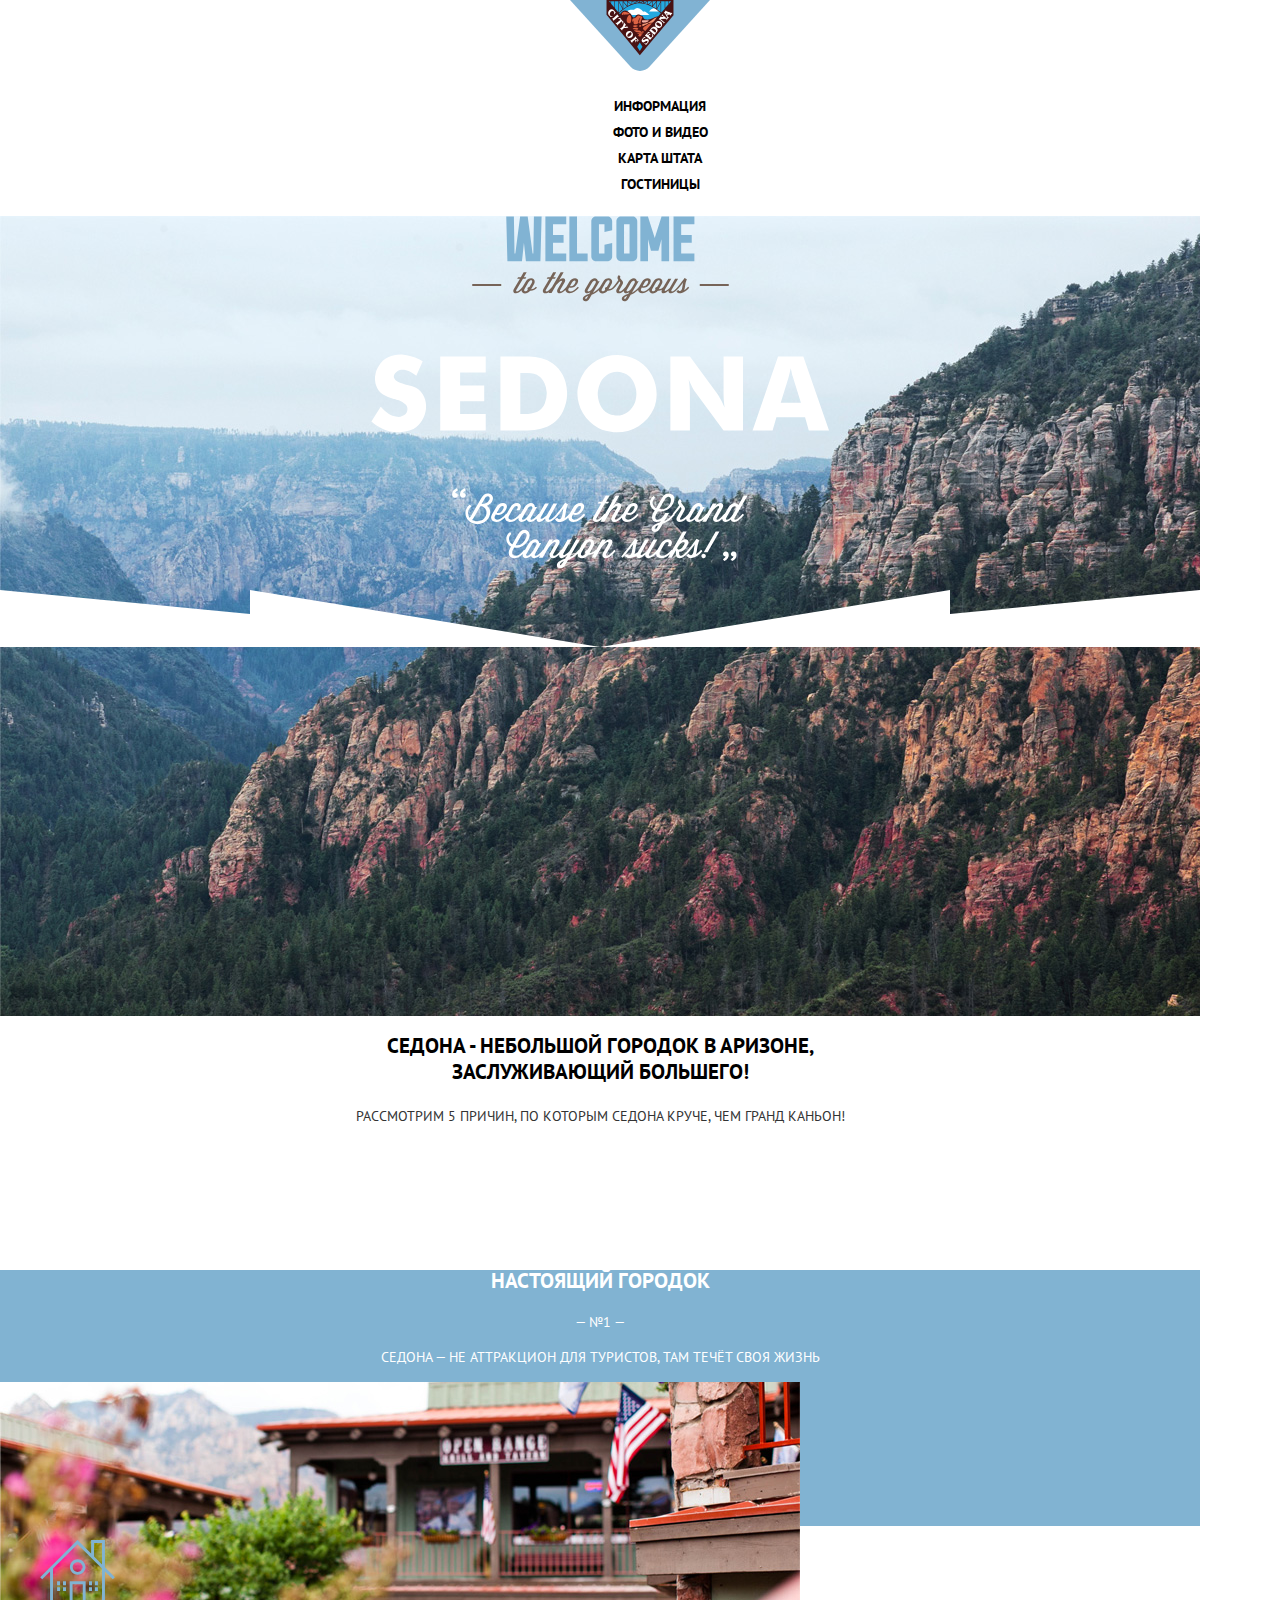
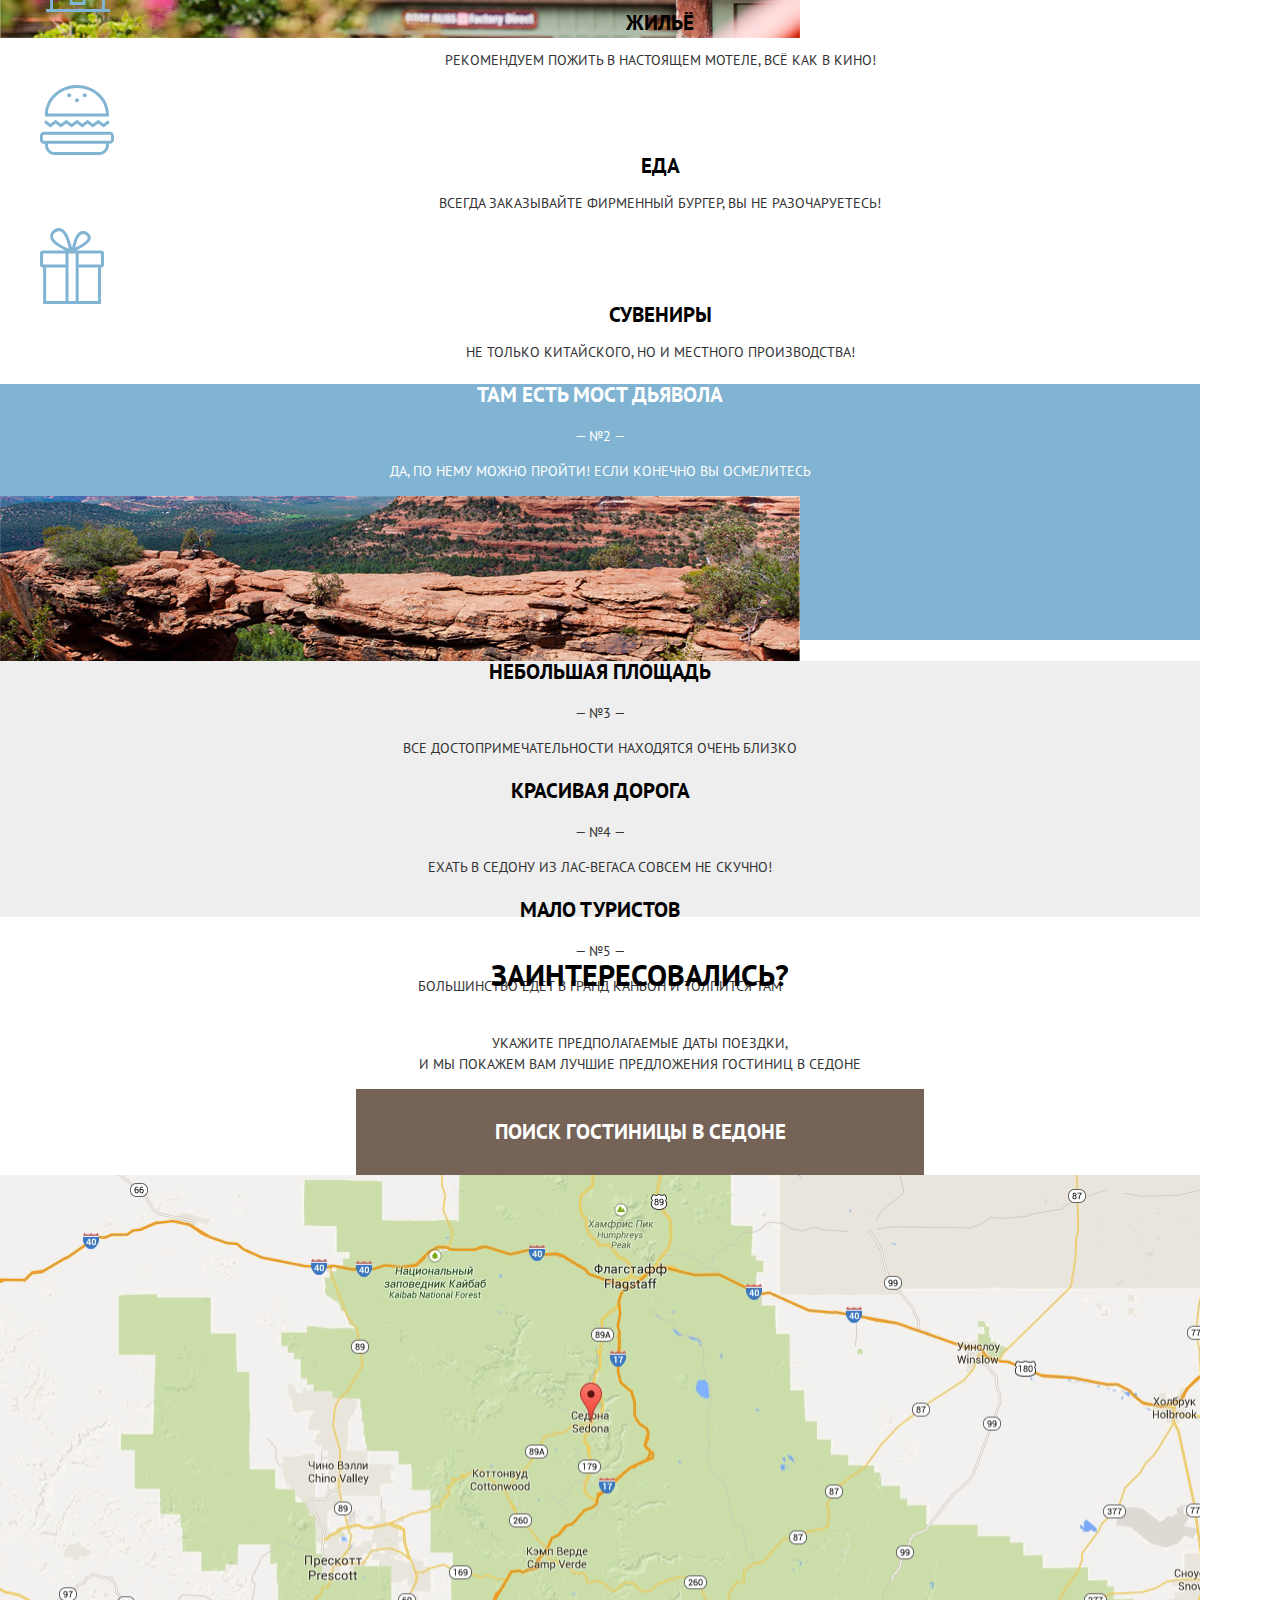
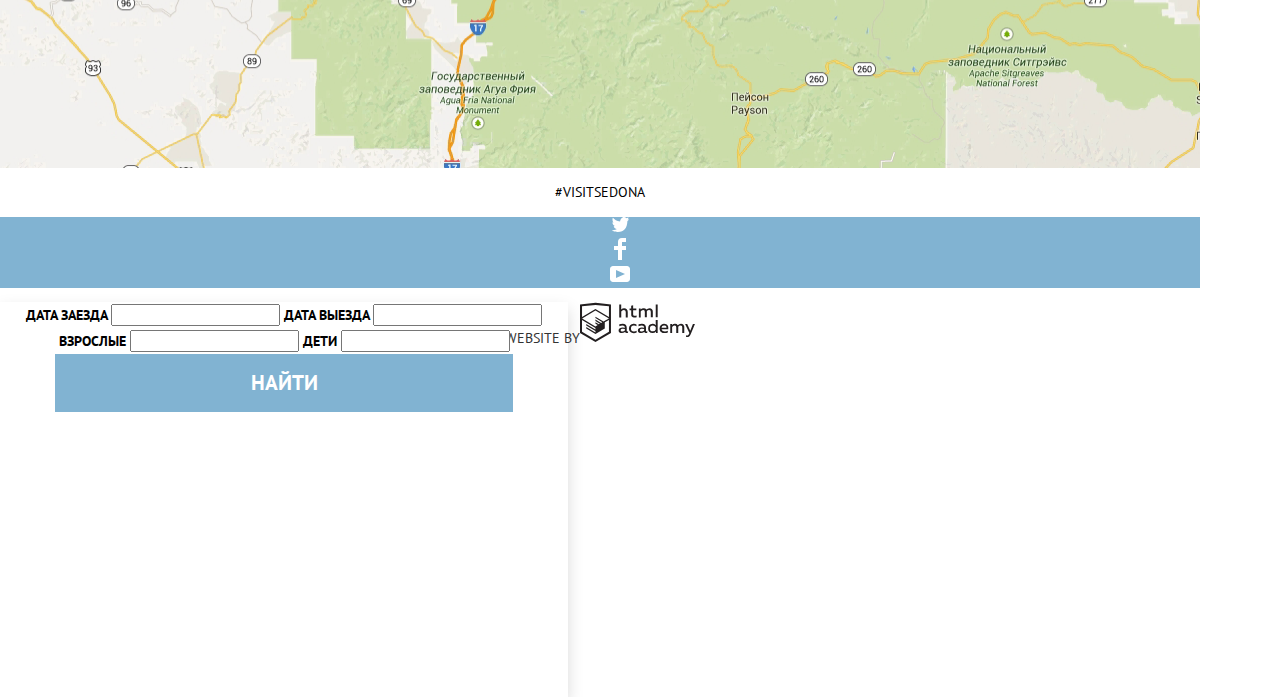
<file: index.html>
<!DOCTYPE html>
<html lang="ru">
  <head>
    <meta charset="utf-8">
    <title>HTML Academy: Седона</title>
    <link href="https://fonts.googleapis.com/css?family=PT+Sans&display=swap&subset=cyrillic-ext" rel="stylesheet">
    <link href="css/normalize.css" rel="stylesheet">
    <link href="css/style.css" rel="stylesheet">
  </head>
  <body>
      <div class="wrapper">
    <header>
      <nav class="navigation-main">
        <a href="index.html"><img src="img/logo-sedona.svg" width="140" height="71" alt="логотип Седоны"></a>
        <ul class="navigation">
        <li><a href="#">Информация</a></li>
        <li><a href="#">Фото и видео</a></li>
        <li><a href="#">Карта Штата</a></li>
        <li><a href="catalogue.html">Гостиницы</a></li>
      </ul>
      </nav>
    </header>
<main>
  <div class="postcard">
    <section class="welcome">
      <h1 class="visually-hidden"><img src="img/intro-welcome.svg" width="459" height="353" alt="Добро пожаловать в прекрасную Седону. Ведь Гранд Каньон - отстой"></h1>
  </section>
  <div class="mask"></div>
  </div>
  <section class="about">
    <h2>Седона - небольшой городок в Аризоне,<br> заслуживающий большего!</h2>
    <p>Рассмотрим 5 причин, по которым Седона круче, чем Гранд Каньон!</p>
  </section>
  <section class="perks1">
    <h3>Настоящий городок</h3>
    <span class="number">— №1 —</span>
    <p>Седона — не аттракцион для туристов, там течёт своя жизнь</p>
    <div class="perks1-image"></div>
  </section>
  <div class="points-list">
    <ul>
      <li><div class="points-image-1"></div>
      <span class="points">Жильё</span><br>
      <p>Рекомендуем пожить в настоящем мотеле, всё как в кино!</p>
    </li>
    <li><div class="points-image-2"></div>
      <span class="points">Еда</span><br>
      <p>Всегда заказывайте фирменный бургер, вы не разочаруетесь!</p>
    </li>
    <li><div class="points-image-3"></div>
      <span class="points">Сувениры</span><br>
      <p>Не только китайского, но и местного производства!</p>
    </li>
    </ul>
  </div>
  <section class="perks2">
    <h3>Там есть мост Дьявола</h3>
    <span class="number">— №2 —</span>
    <p>Да, по нему можно пройти! Если конечно вы осмелитесь</p>
    <div class="perks2-image"></div>
  </section>
  <section class="perks3">
    <div class="perk">
        <h3>Небольшая площадь</h3>
        <span class="number">— №3 —</span>
        <p>Все достопримечательности находятся очень близко</p>
    </div>
    <div class="perk">
        <h3>Красивая дорога</h3>
        <span class="number">— №4 —</span>
        <p>Ехать в Седону из Лас-Вегаса совсем не скучно!</p>
    </div>
    <div class="perk">
        <h3>Мало туристов</h3>
        <span class="number">— №5 —</span>
        <p>Большинство едет в Гранд Каньон и толпится там</p>
    </div>
  </section>
  <section class="interested">
    <h4 class="interested-title">Заинтересовались?</h4>
    <p>Укажите предполагаемые даты поездки,<br>
      и мы покажем вам лучшие предложения гостиниц в Седоне</p>
  </section>
  <section class="hotel-search">
  <button type="button">Поиск гостиницы в Седоне</button>
  </section>
  <div class="map"></div>
</main>
<footer>
    <p class="footer-hashtag"><a href="#">#VisitSedona</a></p>
    <ul class="footer-social" style="background-color:#81b3d2;">
    <li><a class="social-button" href="#" aria-label="Седона в Твиттере"><img src="img/twitter.svg" alt="кнопка Твиттера"></a></li>
    <li><a class="social-button" href="#" aria-label="Седона в Фейсбуке"><img src="img/fb-icon.svg" alt="кнопка Фейсбука"></a></li>
    <li><a class="social-button" href="#" aria-label="Седона в Ютьюбе"><img src="img/youtube.svg" alt="кнопка Ютьюба"></a></li>
    </ul>
    <p class="footer-copyright">Website by<a href="https://htmlacademy.ru/intensive/htmlcss"><img src="img/logo-htmlacademy.svg" width="115" height="41" alt="Логотип Эйчтиэмэль Академии"></a></p>
  </footer>
  </div>
  </body>
</html>


<form action="catalogue.html" method="post" class="hotel-booking">
  <label>Дата заезда
  <input type="text" name="checkin" class="dates">
  </label>
  <label>Дата выезда
    <input type="text" name="checkout" class="dates">
  </label>
  <label>Взрослые
    <input type="number" name="adults" class="quantity">
  </label>
  <label>Дети
    <input type="number" name="kids" class="quantity">
  </label>
  <button type="submit" class="find" href="catalogue.html" aria-label="Найти">Найти</button>
</form>
</file>
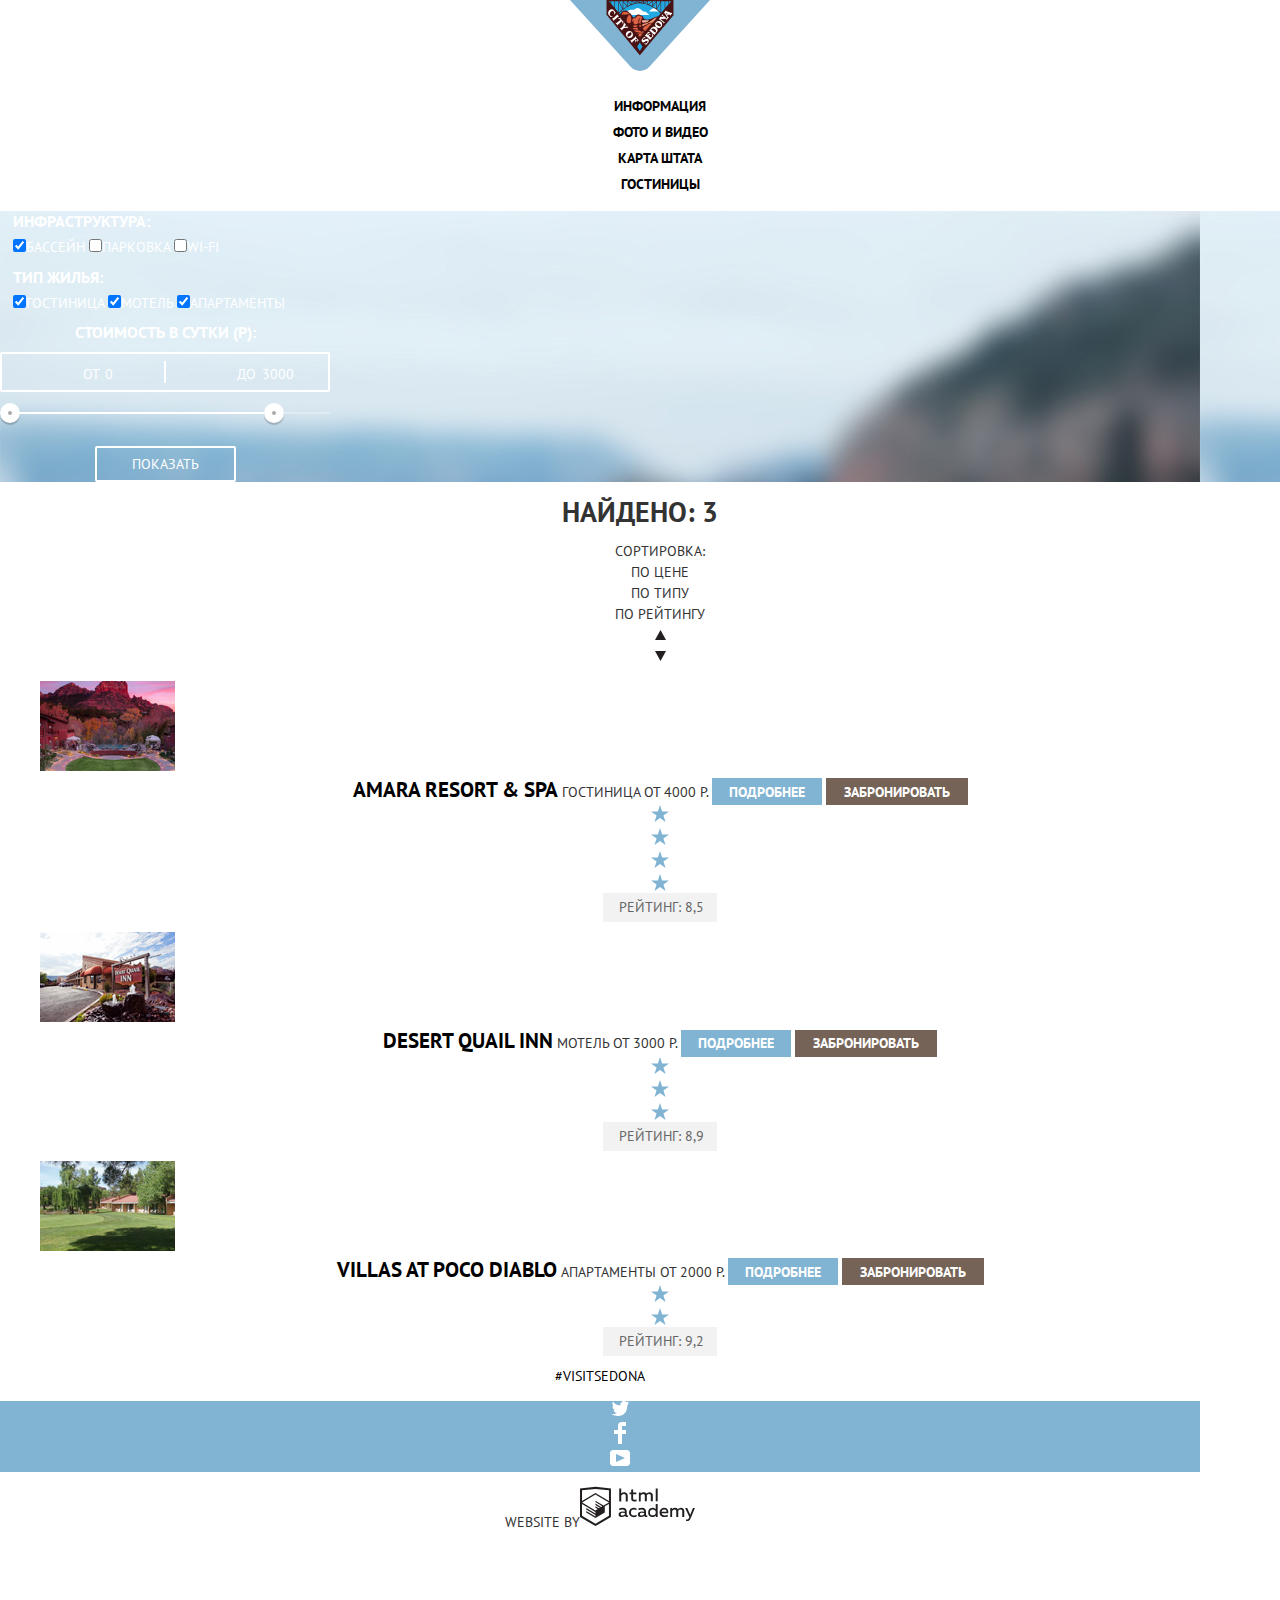
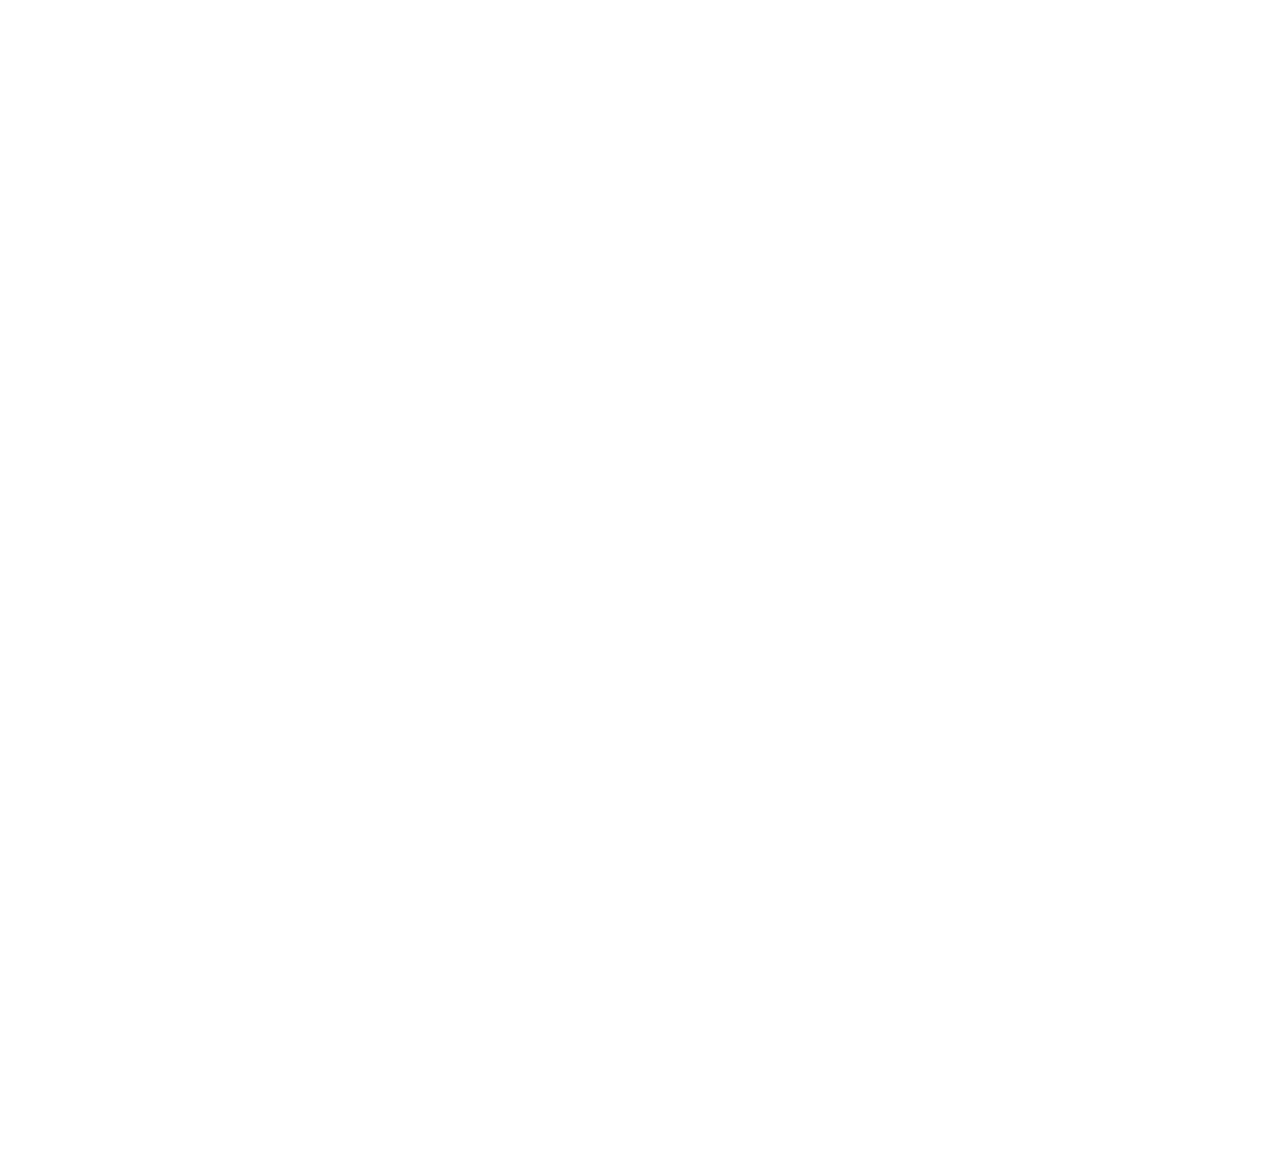
<file: catalogue.html>
<!DOCTYPE html>
<html lang="ru">
  <head>
    <meta charset="utf-8">
    <title>HTML Academy: Седона</title>
    <link href="https://fonts.googleapis.com/css?family=PT+Sans&display=swap&subset=cyrillic-ext" rel="stylesheet">
    <link href="css/normalize.css" rel="stylesheet">
    <link href="css/style.css" rel="stylesheet">
  </head>
  <body>
    <div class="wrapper">
        <header>
            <nav class="navigation-main">
              <a href="index.html">
                <div class="site-logo"><img src="img/logo-sedona.svg" width="140" height="71" alt="логотип Седоны"></div>
              </a>
              <ul class="navigation">
              <li><a href="#">Информация</a></li>
              <li><a href="#">Фото и видео</a></li>
              <li><a href="#">Карта Штата</a></li>
              <li><a href="catalogue.html">Гостиницы</a></li>
              </ul>
            </nav>
          </header>
    <main>
      <div class="search-form">
        <form>
          <fieldset class="amenities">
            <legend>Инфраструктура:</legend>
            <label><input type="checkbox" checked value="Бассейн">Бассейн</label>
            <label><input type="checkbox" value="Парковка">Парковка</label>
            <label><input type="checkbox" value="Wi-Fi">Wi-Fi</label>
          </fieldset>
        <fieldset class="accommodation-type">
            <legend>Тип жилья:</legend>
            <label><input type="checkbox" value="Гостиница" checked>Гостиница</label>
            <label><input type="checkbox" value="Мотель" checked>Мотель</label>
            <label><input type="checkbox" value="Апартаменты" checked>Апартаменты</label>
          </fieldset>
          <div class="filter-range">
            <div class="filter-range-title">Стоимость в сутки (р):</div>
            <div class="price-controls">
                <label class="min-price">от <input type="text" name="min-price" value="0"></label>
                <label class="max-price">до <input type="text" name="max-price" value="3000"></label>
              </div>
              <div class="range-controls">
                  <div class="scale">
                      <div class="bar"></div>
                    </div>
                  <div class="range-toggle range-toggle-min"></div>
                  <div class="range-toggle range-toggle-max"></div>
              </div>
              <button class="btn-transparent" type="submit">Показать</button>
          </div>
        </form>
      </div>
      <section class="results">
        <h1 class="found">Найдено: 3</h1>
        <ul class="sort">
          <li>Сортировка:</li>
          <li>по цене</li>
          <li>по типу</li>
          <li>по рейтингу</li>
          <li class="up"><input type="image" src="img/icon-up-dir.svg" alt="Наверх"></li>
          <li class="down"><input type="image" src="img/icon-down-dir.svg" alt="Вниз"></li>
        </ul>
      </section>
<section class="hotel-description">
    <ul>
        <li>
            <div class="hotel-image"><img src="img/amara.jpg" alt="Фотография внутреннего двора гостиницы"></div>
            <a href="#" class="hotel-name">Amara Resort & Spa</a>
            <span class="hotel-type">Гостиница</span>
            <span class="price">От 4000 р.</span>
            <button class="more" type="submit" name="more-info" aria-label="Подробное описание">Подробнее</button>
            <button class="book" type="submit" name="booking" aria-label="Забронировать">Забронировать</button>
          </li>
                  <li class="stars"><img src="img/star.svg" alt="голубая пятиконечная звезда"></li>
                  <li class="stars"><img src="img/star.svg" alt="голубая пятиконечная звезда"></li>
                  <li class="stars"><img src="img/star.svg" alt="голубая пятиконечная звезда"></li>
                  <li class="stars"><img src="img/star.svg" alt="голубая пятиконечная звезда"></li>
            <li><span class="rating">Рейтинг: 8,5</span>
            </li>
          </ul>
        </section>
        <section class="hotel-description">
        <ul>
          <li>
            <div class="hotel-image"><img src="img/desert-quail.jpg" alt="Фотография вывески мотеля"></div>
            <a href="#" class="hotel-name">Desert Quail Inn</a>
            <span class="hotel-type">Мотель</span>
            <span class="price">От 3000 р.</span>
            <button class="more" type="submit" name="more-info" aria-label="Подробное описание">Подробнее</button>
            <button class="book" type="submit" name="booking" aria-label="Забронировать">Забронировать</button>
          </li>
                  <li class="stars"><img src="img/star.svg" alt="голубая пятиконечная звезда"></li>
                  <li class="stars"><img src="img/star.svg" alt="голубая пятиконечная звезда"></li>
                  <li class="stars"><img src="img/star.svg" alt="голубая пятиконечная звезда"></li>
            <li>
              <span class="rating">Рейтинг: 8,9</span>
            </li>
          </ul>
        </section>
        <section class="hotel-description">
          <ul>
        <li>
            <div class="hotel-image"><img src="img/villas.jpg" alt="Фотография лужайки апартаментов"></div>
            <a href="#" class="hotel-name">Villas at Poco Diablo</a>
            <span class="hotel-type">Апартаменты</span>
            <span class="price">От 2000 р.</span>
            <button class="more" type="submit" name="more-info" aria-label="Подробное описание">Подробнее</button>
            <button class="book" type="submit" name="booking" aria-label="Забронировать">Забронировать</button>
          </li>
                  <li class="stars"><img src="img/star.svg" alt="голубая пятиконечная звезда"></li>
                  <li class="stars"><img src="img/star.svg" alt="голубая пятиконечная звезда"></li>
            <li><span class="rating">Рейтинг: 9,2</span>
            </li>
    </ul>
</section>
    </main>
    <footer>
        <p class="footer-hashtag"><a href="#">#VisitSedona</a></p>
        <ul class="footer-social" style="background-color:#81b3d2;">
        <li><a class="social-button" href="#" aria-label="Седона в Твиттере"><img src="img/twitter.svg" alt="кнопка Твиттера"></a></li>
        <li><a class="social-button" href="#" aria-label="Седона в Фейсбуке"><img src="img/fb-icon.svg" alt="кнопка Фейсбука"></a></li>
        <li><a class="social-button" href="#" aria-label="Седона в Ютьюбе"><img src="img/youtube.svg" alt="кнопка Ютьюба"></a></li>
        </ul>
        <p class="footer-copyright">Website by<a href="https://htmlacademy.ru/intensive/htmlcss"><img src="img/logo-htmlacademy.svg" width="115" height="41" alt="Логотип Эйчтиэмэль Академии"></a></p>
      </footer>
        </div>
            </body>
          </html>
</file>
<file: css/style.css>
body {
    width: 1280px;
    height: 2762px;
    font-family: 'PT Sans', Arial, sans-serif;
    font-size: 14px;
    font-style: normal;
    font-weight: normal;
    line-height: 21px;
    text-align: center;
    text-transform: uppercase;
    color: #333333;
    background-color: #ffffff;
}

a {
    text-decoration: none;
  }

h2 {
  font-size: 21px;
  line-height: 26px;
  font-weight: bold;
  color: #000000;
}

.about p {
  line-height: 26px;
}

h4 {
  font-size: 30px;
  line-height: 36px;
  font-weight: bold;
  color: #000000;
}

.perks1 h3,
.perks2 h3 {
  font-size: 21px;
  font-weight: bold;
}

.perks3 h3,
.points {
    font-size: 21px;
    line-height: 21px;
    font-weight: bold;
    color: #000000;
  }

.about {
  width: 1200px;
  height: 216px;
  background: #ffffff;
}
.perks1 {
  width: 1200px;
  height: 256px;
  line-height: 21px;
  color: #ffffff;
  background-color: #81b3d2;
}

.perks2 {
  width: 1200px;
  height: 256px;
  line-height: 21px;
  color: #ffffff;
  background-color: #81b3d2;
}

.perks3 {
  width: 1200px;
  height: 256px;
  background-color: #eeeeee;
}

.interested section {
  width: 1200px;
  height: 291px;
}

.navigation-main {
    font-size: 14px;
    font-weight: bold;
    font-style: normal;
    font-stretch: normal;
    line-height: 26px;
    letter-spacing: normal;
    text-align: center;
    color: #000000;
    background-color: #ffffff;
  }

.navigation-main a,
.footer-hashtag a,
.hotel-description a,
.footer-copyright a {
    color: #000000;
  }

.navigation-main a:hover,
.footer-hashtag a:hover,
.hotel-description a:hover {
  color: #81b3d2;
}  

.navigation-main a:active,
.footer-hashtag a:active,
.hotel-description a:active {
  color: rgba(0, 0, 0, 0.3);
}

  .navigation-main ul,
  .footer-social ul,
  .points-list ul,
  .footer-social li,
  .results ul,
  .hotel-description ul {
    list-style: none;
  }

  .postcard {
    width: 1200px;
    height: 800px;
    background-position: 0 0;
    background-repeat: no-repeat;
    background-image: url("../img/postcard.jpg");
    background-size: 100% 100%;
  }

  .mask {
    width: 1201px;
    height: 59px;
    background-image: url(../img/intro-mask.svg);
    margin-top: 21px;
  }

  .perks1-image {
    width: 800px;
    height: 256px;
    background-image: url("../img/perks1.jpg")
  }

  .perks2-image {
    width: 800px;
    height: 256px;
    background-image: url("../img/perks2.jpg")
  }

  .points-image-1 {
    width: 75px;
    height: 72px;
    background-image: url("../img/icon-house.svg");
    background-size: 100% 100%;
  }

  .points-image-2 {
    width: 74px;
    height: 70px;
    background-image: url("../img/icon-burger.svg");
    background-size: 100% 100%;
  }

  .points-image-3 {
    width: 64px;
    height: 76px;
    background-image: url("../img/icon-gift.svg");
    background-size: 100% 100%;
  }

  .hotel-search button {
    width: 568px;
    height: 86px;
    background-color: #766357;
    font-size: 21px;
    font-weight: bold;
    text-transform: uppercase;
    color: #ffffff;
    border: none;
  }

  .hotel-search button:hover {
    background-color: #604e43;
  }

  .hotel-search button:active {
    background-color: #503e33;
    color: rgba(255, 255, 255, 0.3);
  }

  .map {
    width: 1200px;
    height: 593px;
    background-repeat: no-repeat;
    background-image: url("../img/map.png");
    background-color: #81b3d2;
    background-size: 100% 100%;
  }

  footer {
    width: 1200px;
    height: 120px;
    background-color: #ffffff;
    opacity: 0,9;
  }

  .footer-copyright a {
    color: #231f20;
  }

  .footer-copyright img:hover {
    color: #81b3d2;
  }  

  .hotel-booking {
    width: 568px;
    height: 395px;
    box-shadow: 0px 7px 15px 0 rgba(0, 1, 1, 0.15);
    background-color: #ffffff;
    font-weight: bold;
    color: #000000;
    line-height: 26px;
  }

  .find {
    width: 458px;
    height: 58px;
    background-color: #81b3d2;
    text-transform: uppercase;
    font-size: 21px;
    font-weight: bold;
    color: #ffffff;
    line-height: 26px;
    border: none;
  }

  .find:hover {
    background-color: #669ec0;
  }

  .find:active {
    background-color: #5496bd;
    color: rgba(255, 255, 255, 0.3);
  }

  /* Стили для второй страницы */
  .search-form {
    background-image: url("../img/filter-background.jpg")
  }

  fieldset {
    border: 0;
    text-align: left;
    color: #ffffff;
  }

  .amenities legend{
    font-size: 16px;
    font-weight: bold;
    line-height: 21px;
  }

  .checkbox {
    width: 23px;
    height: 23px;
    background-color: #ffffff;
    border: 1px solid #ffffff;
  }

  .accommodation-type legend{
    font-size: 16px;
    font-weight: bold;
    line-height: 21px;
  }

  /* Стили для бегунка */
  .filter-range {
    width: 330px;
  
    color: #ffffff;
    text-transform: uppercase;
  }

  .filter-range-title {
    margin-bottom: 9px;
  
    font-weight: 600;
    font-size: 16px;
    line-height: 21px;
  }

  .price-controls {
    position: relative;
    height: 36px;
    margin-bottom: 20px;

    font-size: 0;
  
    border: 2px solid #ffffff;
    border-radius: 2px;
  }

  .price-controls::after {
    content: "";
    position: absolute;
    top: 50%;
    left: 50%;
  
    width: 2px;
    height: 22px;
  
    background: #ffffff;
    transform: translate(-50%, -50%);
  }

  .price-controls label {
    display: inline-block;
  
    font-size: 14px;
    line-height: 38px;
    vertical-align: top;
  
    cursor: pointer;
  }

  .price-controls .min-price,
.price-controls .max-price {
  width: 90px;
  padding-left: 65px;
}

.price-controls input {
  width: 50px;
  margin: 0;

  color: inherit;
  font: inherit;

  background: none;
  border: none;
}

.range-controls {
  position: relative;

  margin-bottom: 32px;
}

.range-controls .scale {
  height: 2px;

  background: rgba(255, 255, 255, 0.3);
}

.range-controls .bar {
  width: 80%;
  height: 2px;

  background: #ffffff;
}

.range-toggle {
  position: absolute;
  top: -9px;

  width: 4px;
  height: 4px;

  background: #ababab;
  border: 8px solid #ffffff;
  border-radius: 50%;
  box-shadow: 0 2px 1px 0 rgba(0, 1, 1, 0.2);
  cursor: pointer;
}

.range-toggle:hover {
  background: #1c4f80;
}

.range-toggle-min {
  left: 0;
}

.range-toggle-max {
  left: 80%;
}

.btn-transparent {
  display: block;
  margin: 0 auto;
  padding: 6px 35px;

  font-size: 14px;
  line-height: 20px;
  color: #ffffff;
  text-transform: uppercase;

  background: transparent;
  border: 2px solid #ffffff;
  border-radius: 2px;
  cursor: pointer;
}

.btn-transparent:hover {
  color: #000000;

  background: #ffffff;
}

.up img {
  color: #cacaca;
}

.hotel-name {
  font-size: 21px;
  font-weight: bold;
  line-height: 26px;
}

.hotel-image,
.hotel-name,
.hotel-type,
.price {
  text-align: left;
}

.more {
  width: 110px;
  height: 27px;
  background-color: #81b3d2;
  font-weight: bold;
  text-transform: uppercase;
  text-align: center;
  color: #ffffff;
  border: none;
}

.more:hover {
  background-color: #669ec0;
}

.more:active {
  background-color: #5496bd;
  color: rgba(255, 255, 255, 0.3);
}

.book {
  width: 142px;
  height: 27px;
  background-color: #766357;
  font-weight: bold;
  text-transform: uppercase;
  text-align: center;
  color: #ffffff;
  border: none;
}

.book:hover {
  background-color: #604e43;
}

.book:active {
  background-color: #503e33;
  color: rgba(255, 255, 255, 0.3);
}

.rating {
  width: 110px;
  height: 27px;
  background-color: #f2f2f2;
  color: #666666;
  line-height: 21px;
  padding: 5px 13px 6px 16px;
}
</file>
